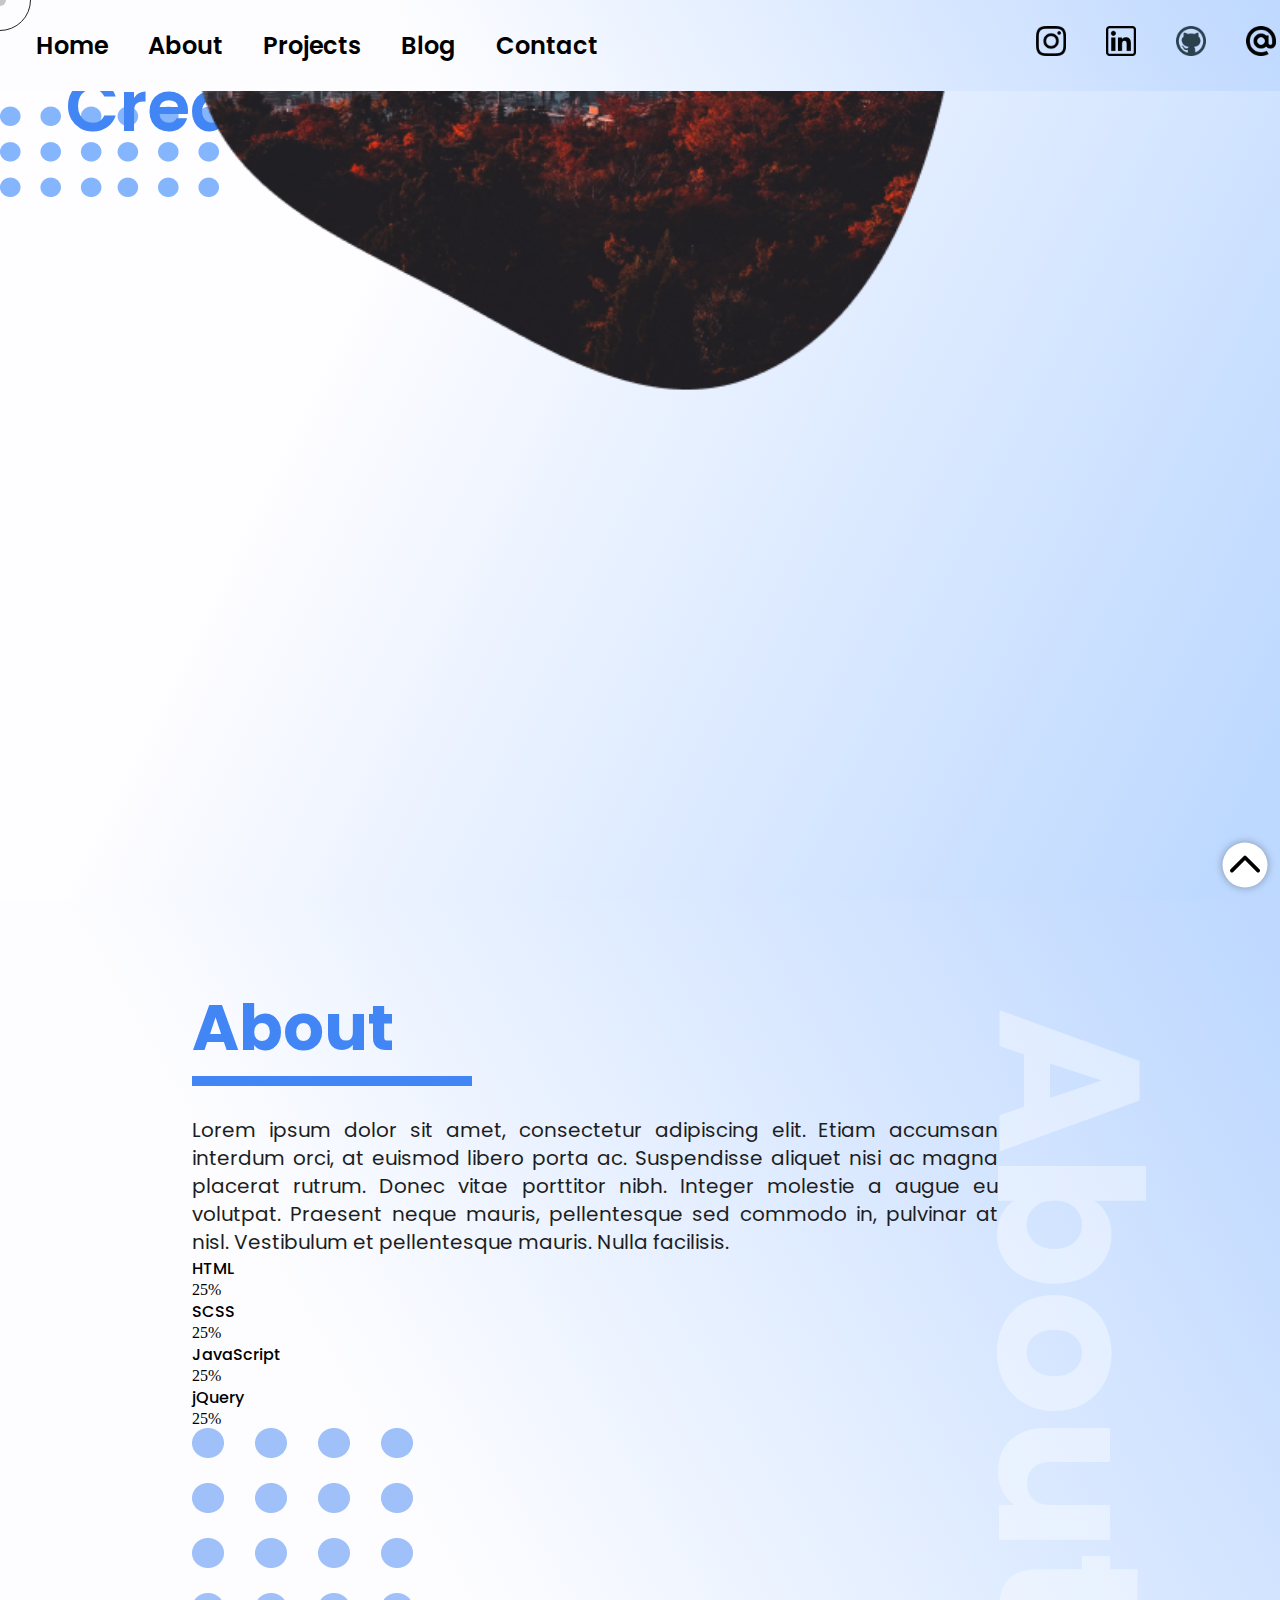
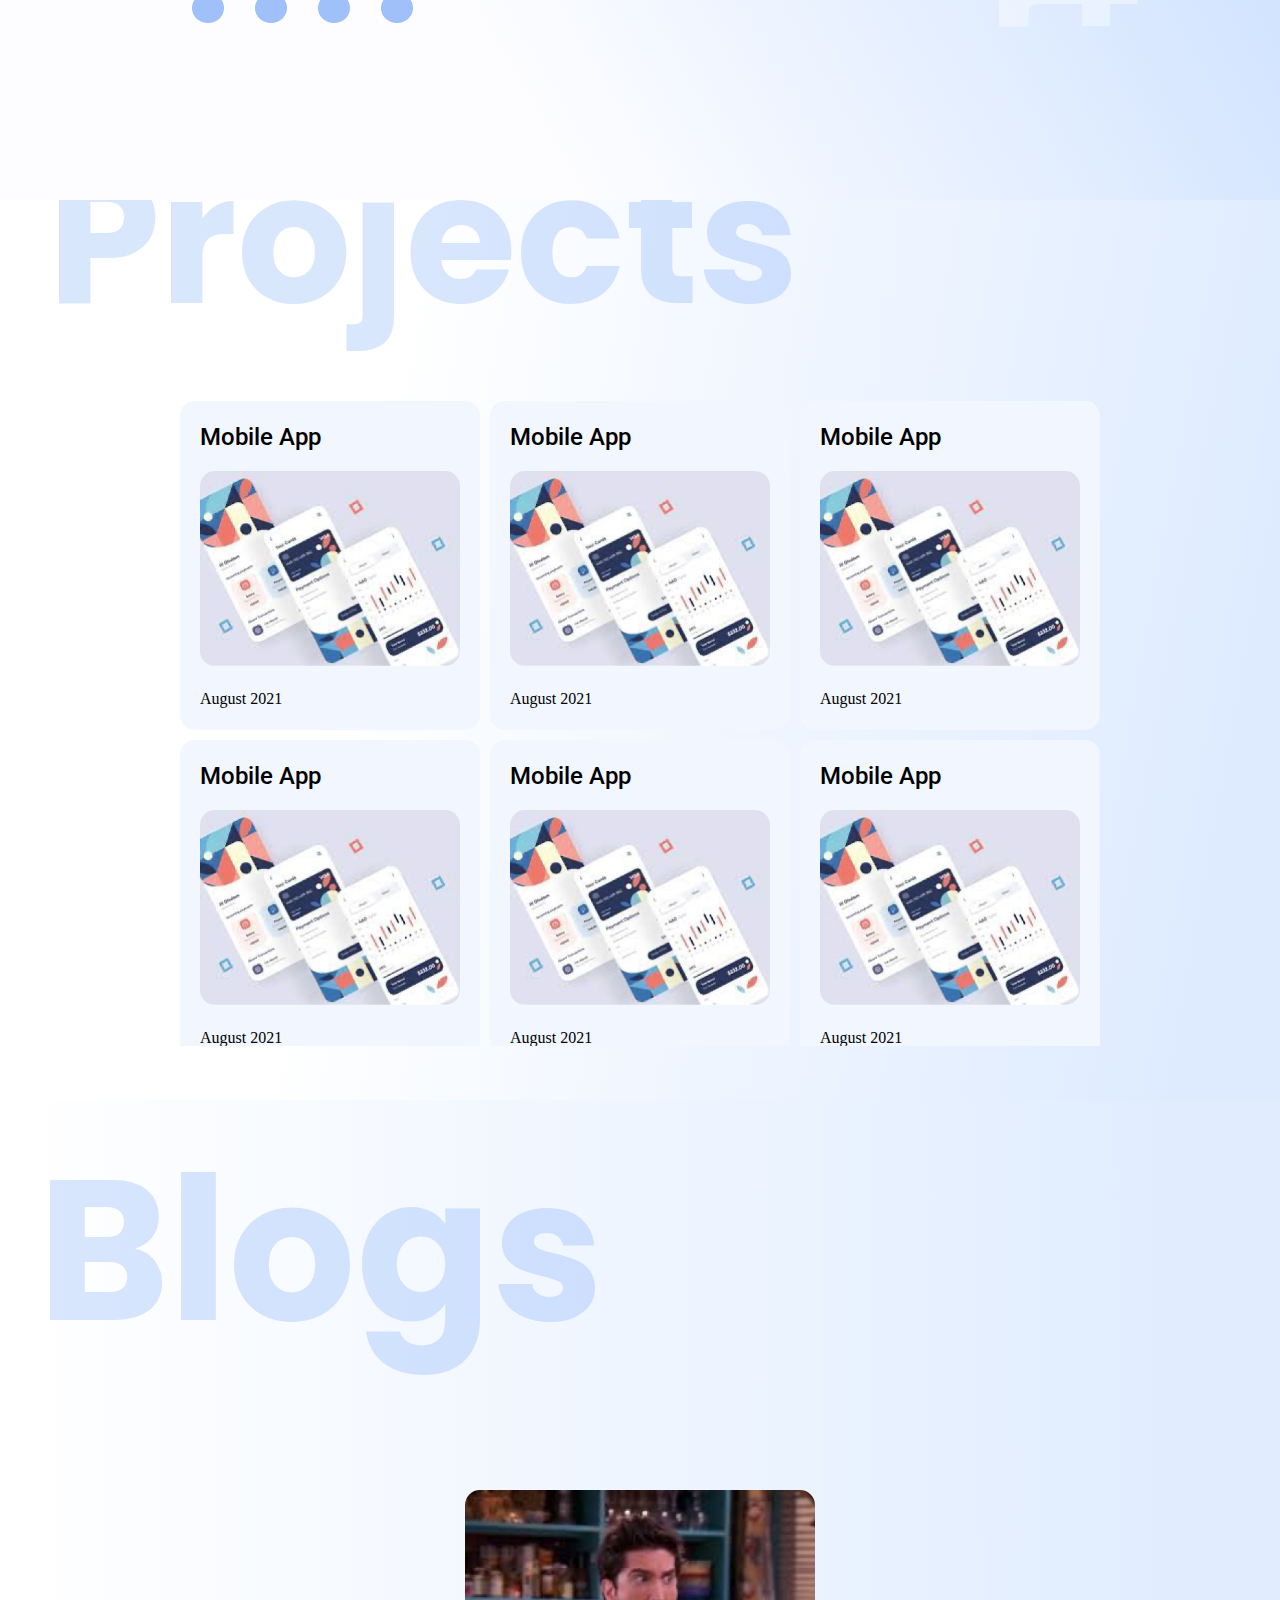
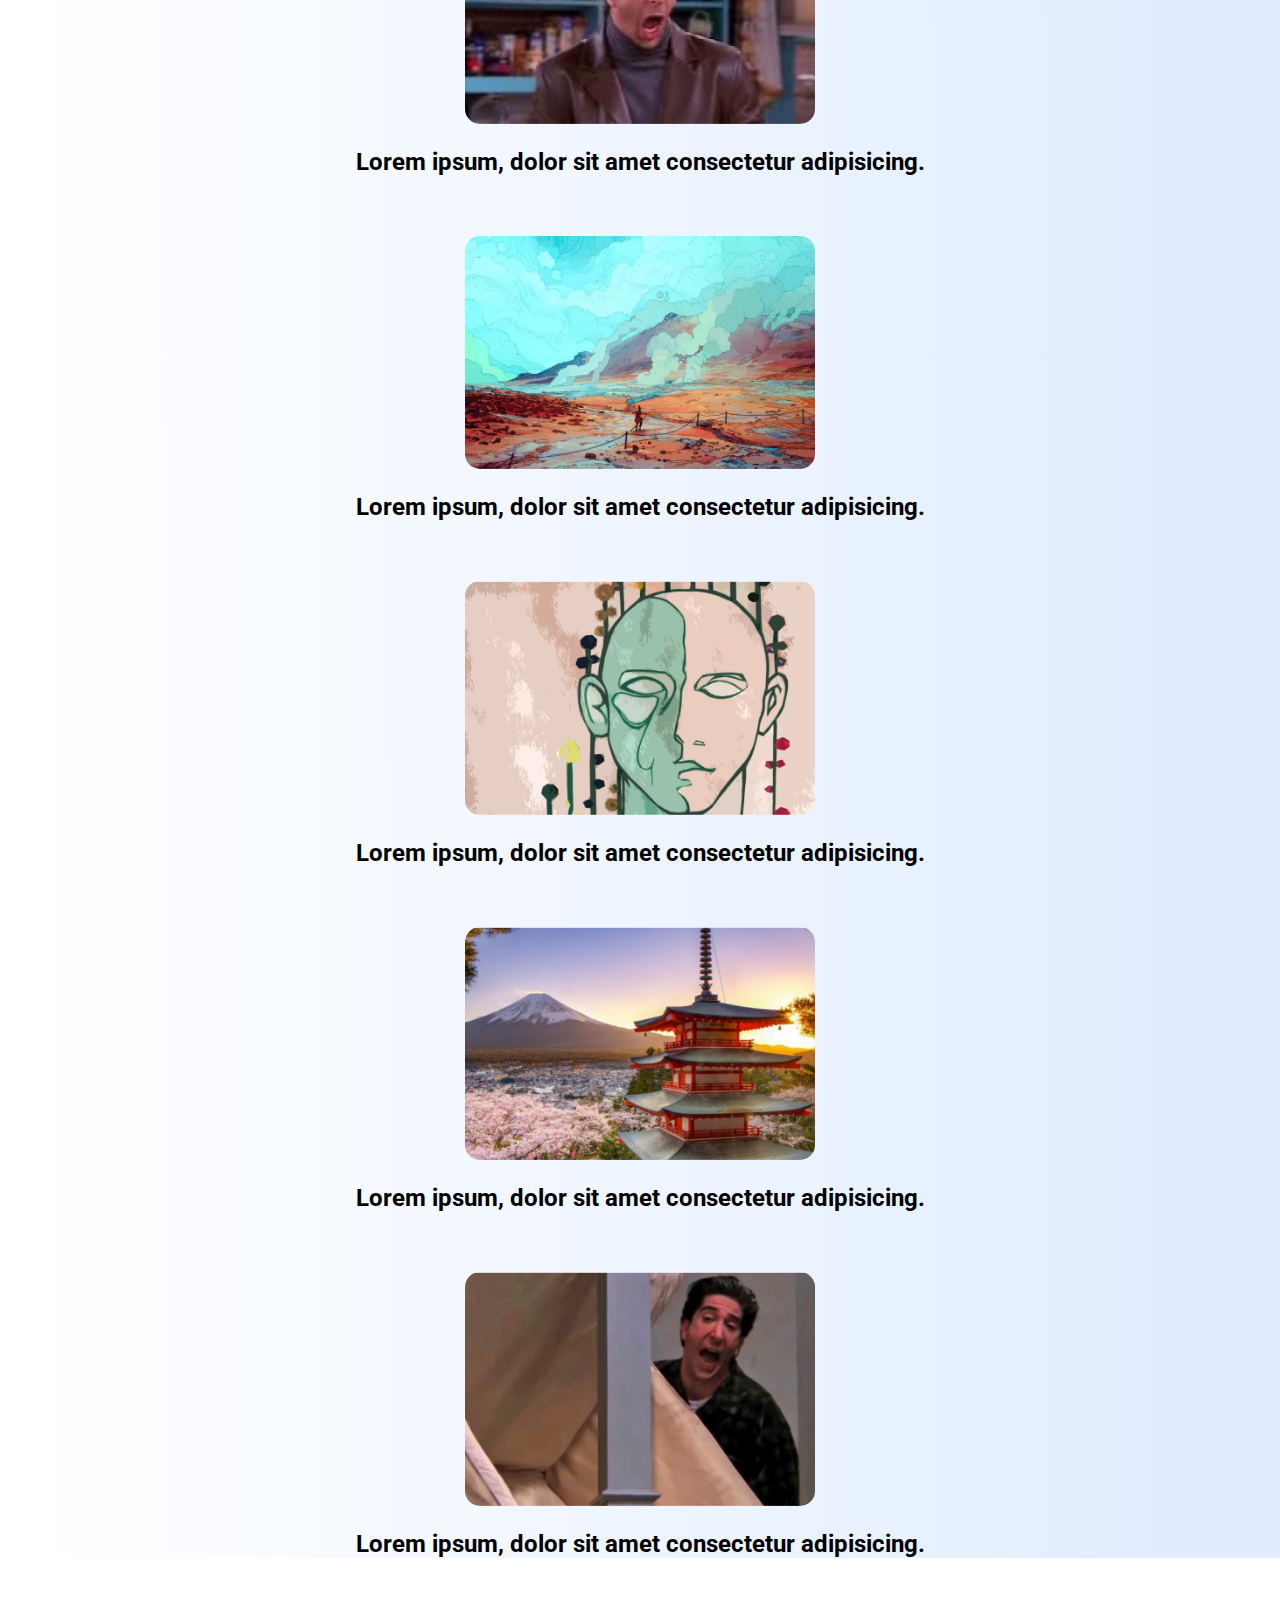
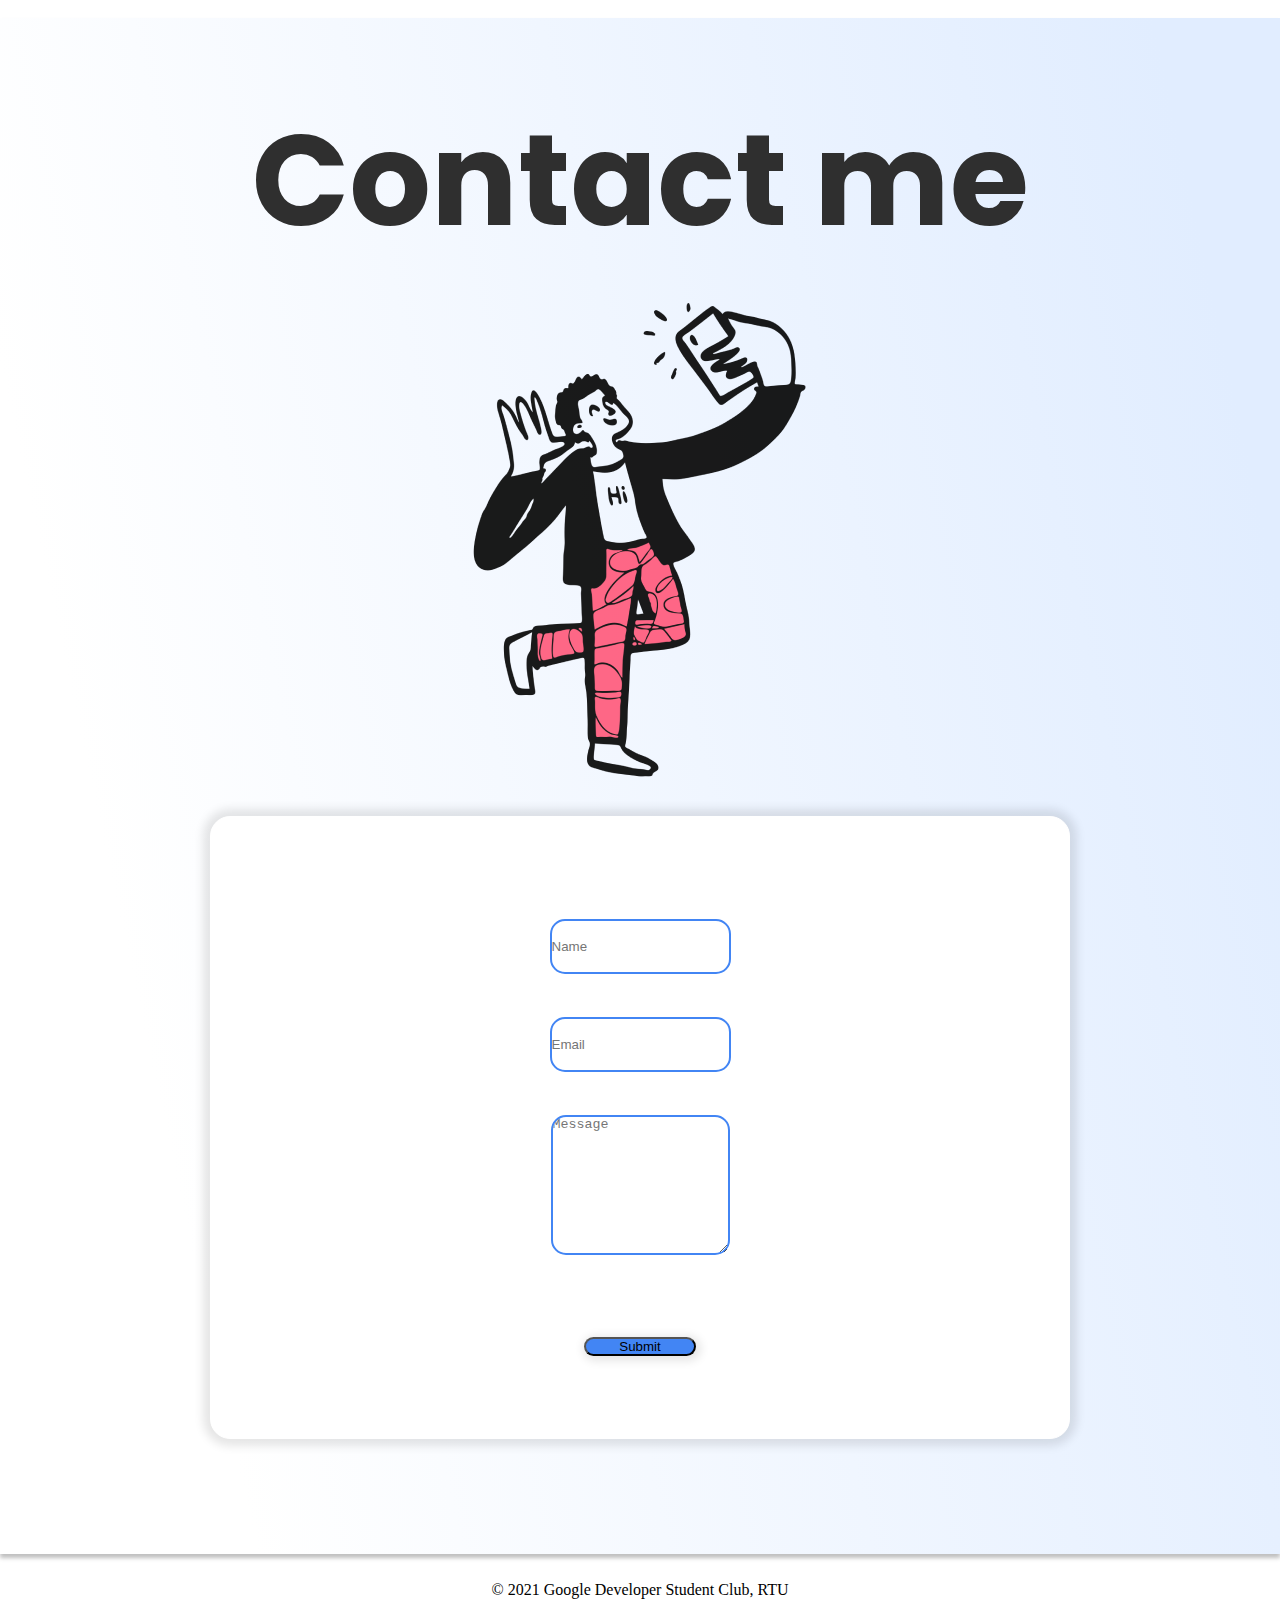
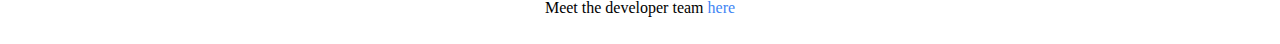
<file: index.html>
<!DOCTYPE html>
<html lang="en">

<head>
  
  <link rel="apple-touch-icon" sizes="57x57" href="images/Favicon/apple-icon-57x57.png">
  <link rel="apple-touch-icon" sizes="60x60" href="images/Favicon/apple-icon-60x60.png">
  <link rel="apple-touch-icon" sizes="72x72" href="images/Favicon/apple-icon-72x72.png">
  <link rel="apple-touch-icon" sizes="76x76" href="images/Favicon/apple-icon-76x76.png">
  <link rel="apple-touch-icon" sizes="114x114" href="images/Favicon/apple-icon-114x114.png">
  <link rel="apple-touch-icon" sizes="120x120" href="images/Favicon/apple-icon-120x120.png">
  <link rel="apple-touch-icon" sizes="144x144" href="images/Favicon/apple-icon-144x144.png">
  <link rel="apple-touch-icon" sizes="152x152" href="images/Favicon/apple-icon-152x152.png">
  <link rel="apple-touch-icon" sizes="180x180" href="images/Favicon/apple-icon-180x180.png">
  <link rel="icon" type="image/png" sizes="192x192" href="images/Favicon/android-icon-192x192.png">
  <link rel="icon" type="image/png" sizes="32x32" href="images/Favicon/favicon-32x32.png">
  <link rel="icon" type="image/png" sizes="96x96" href="images/Favicon/favicon-96x96.png">
  <link rel="icon" type="image/png" sizes="16x16" href="images/Favicon/favicon-16x16.png">
  <link rel="manifest" href="./manifest.json">
  
  <!-- Required meta tags -->
  <meta charset="UTF-8" />
  <meta http-equiv="X-UA-Compatible" content="IE=edge" />
  <meta name="viewport" content="width=device-width, initial-scale=1.0" />
  <meta name="title" content="GDSC-RTU: Portfolio">
  <meta name="description" content="This is a portfolio website developed by the core team of GDSC RTU.">
  <meta name="keywords"
        content="Portfolio, template, Google Developer Student Club, RTU, Kota, Rajsthan Technical University, Github, Gmail, Facebook, Instagram, Gautam, Web, Developer, Designer, engineering, student, writer, LinkedIn">
  <meta name="robots" content="index, follow">
  <meta http-equiv="Content-Type" content="text/html; charset=utf-8">
  <meta name="language" content="English">
  <meta name="revisit-after" content="1 days">
  <meta name="author" content="Shubham Gautam">
  <meta property="og:image" content="images/Favicon/favicon.png" />
  <meta name="color-scheme" content="dark light">
  <meta name="msapplication-TileColor" content="#ffffff">
  <meta name="msapplication-TileImage" content="images/Favicon/ms-icon-144x144.png">
  <meta name="theme-color" content="#ffffff">
  
  <title>Portfolio</title>
  
   <!--Stylesheets-->
  <link rel="preconnect" href="https://fonts.googleapis.com" />
  <link rel="preconnect" href="https://fonts.gstatic.com" crossorigin />
  <link href="https://fonts.googleapis.com/css2?family=Poppins:wght@100;200;300;400;500;600;700;800;900&display=swap"
    rel="stylesheet" />
  <link href="https://cdn.jsdelivr.net/npm/bootstrap@5.0.2/dist/css/bootstrap.min.css" rel="stylesheet"
    integrity="sha384-EVSTQN3/azprG1Anm3QDgpJLIm9Nao0Yz1ztcQTwFspd3yD65VohhpuuCOmLASjC" crossorigin="anonymous" />
  <link rel="preconnect" href="https://fonts.googleapis.com" />
  <link rel="preconnect" href="https://fonts.gstatic.com" crossorigin />
  <link href="https://fonts.googleapis.com/css2?family=Roboto&display=swap" rel="stylesheet" />
  
  <link rel="stylesheet" href="css/style.css" />
</head>

<body>
  <a href="" class="scrollTop"><svg xmlns="http://www.w3.org/2000/svg" class="h-6 w-6" fill="none" viewBox="0 0 24 24"
      stroke="currentColor">
      <path stroke-linecap="round" stroke-linejoin="round" stroke-width="2" d="M5 15l7-7 7 7" />
    </svg></a>

  <!-------------------------Navbar-------------------------------------->
  <header class="header">
    <nav class="navbar">
        <ul class="navbar-menu">
          <li class="navbar-item">
            <a href="#home" class="navbar-link">Home</a>
          </li>
          <li class="navbar-item">
            <a href="#about" class="navbar-link">About</a>
          </li>
          <li class="navbar-item">
            <a href="#projects" class="navbar-link">Projects</a>
          </li>
          <li class="navbar-item">
            <a href="#blog" class="navbar-link">Blog</a>
          </li>
          <li class="navbar-item">
            <a href="#contact-me" class="navbar-link">Contact</a>
          </li>
        </ul>
        <ul class="navbar-icons">
          <li class="navbar-item">
            <a class="navbar-link" href="https://www.instagram.com/gdsc_rtu/"> <img src="images/insta.png" alt="" class="social-icon"></a>
          </li>
          <li class="navbar-item">
            <a class="navbar-link" href="https://www.linkedin.com/company/gdsc-rtu/"><img src="images/linkedin.png" alt="" class="social-icon"></a>
          </li>
          <li class="navbar-item">
            <a class="navbar-link" href="https://github.com/GDSC-RTU"><img src="images/github.png" alt="" class="social-icon"></a>
          </li>
          <li class="navbar-item">
            <a class="navbar-link" href="mailto: dsc.rtukota@gmail.com"><img src="images/gmail.png" alt="" class="social-icon"></a>
          </li>
        </ul>
    </nav>
    <div class="hamburger">
      <span class="bar"></span>
      <span class="bar"></span>
      <span class="bar"></span>
    </div>
  </header>

  <!------------------------Home page ----------------------------------->
  <section class="home page">
    <div class="row m-auto home-row">
      <div class="col-12 col-lg-6">
        <img src="images/self.png" alt="self_pic" class="img-fluid d-block self" />
        <img src="images/smallDots.png" alt="decoration" class="img-fluid d-block dots d-none d-lg-block" />
      </div>

      <!--Introduction-->
      <div class="col-12 col-lg-6">
        <div class="title">
          <p class="name">Hello,</p>
          <p class="name">I'm GDSC RTU</p>
          <p class="tagline">Creative Designer</p>
        </div>

        <img src="images/homepagePic.png" alt="decoration" class="img-fluid d-none d-lg-block illus-1" id="userImg" />
      </div>
    </div>
  </section>

  <!--------- About Section ---------------->
  <section class="about-page" id="about">
    <div class="abt-container">
      <div class="head">
        <h1 class="abt">About</h1>
        <span class="line"></span>
      </div>
      
      <!--Description-->
      <div class="row align-items-center justify-content-around">
        <div class="col-12 col-lg-6">
          <div class="para">
            <p>
              Lorem ipsum dolor sit amet, consectetur adipiscing elit. Etiam
              accumsan interdum orci, at euismod libero porta ac. Suspendisse
              aliquet nisi ac magna placerat rutrum. Donec vitae porttitor
              nibh. Integer molestie a augue eu volutpat. Praesent neque
              mauris, pellentesque sed commodo in, pulvinar at nisl.
              Vestibulum et pellentesque mauris. Nulla facilisis.
            </p>
          </div>
        </div>

        <!--Skills-->
        <div class="col-12 col-lg-6">
          <p class="skill">HTML</p>
          <div class="progress mb-3">
            <div class="progress-bar" role="progressbar" style="width: 25%" aria-valuenow="25" aria-valuemin="0"
              aria-valuemax="100">
              25%
            </div>
          </div>

          <p class="skill">SCSS</p>
          <div class="progress mb-3">
            <div class="progress-bar" role="progressbar" style="width: 25%" aria-valuenow="25" aria-valuemin="0"
              aria-valuemax="100">
              25%
            </div>
          </div>

          <p class="skill">JavaScript</p>
          <div class="progress mb-3">
            <div class="progress-bar" role="progressbar" style="width: 25%" aria-valuenow="25" aria-valuemin="0"
              aria-valuemax="100">
              25%
            </div>
          </div>

          <p class="skill">jQuery</p>
          <div class="progress mb-3">
            <div class="progress-bar" role="progressbar" style="width: 25%" aria-valuenow="25" aria-valuemin="0"
              aria-valuemax="100">
              25%
            </div>
          </div>
        </div>
      </div>

      <img src="./images/bigDots.png" alt="" class="bigdot d-none d-lg-block" />
    </div>

    <!--Titled title-->
    <div class="rotate-abt d-none d-lg-block">
      <p>About</p>
    </div>
  </section>

  <!-- -------------Project page ----------------------- -->
  <section class="project_page" id="projects">
    <h1 class="heading">Projects</h1>
    <div class="project_container">
      <div class="projects">

        <!--Projects-->
        <div class="project">
          <a href="https://github.com">
            <div class="project_title">
              <span>Mobile App</span>
            </div>
            <img class="project_image" src="./images/project3.png" alt="" />
            <div class="project_date">August 2021</div>
          </a>
        </div>

        <div class="project">
          <a href="https://github.com">
            <div class="project_title">
              <span>Mobile App</span>
            </div>
            <img class="project_image" src="./images/project3.png" alt="" />
            <div class="project_date">August 2021</div>
          </a>
        </div>

        <div class="project">
          <a href="https://github.com">
            <div class="project_title">
              <span>Mobile App</span>
            </div>
            <img class="project_image" src="./images/project3.png" alt="" />
            <div class="project_date">August 2021</div>
          </a>
        </div>

        <div class="project">
          <a href="https://github.com">
            <div class="project_title">
              <span>Mobile App</span>
            </div>
            <img class="project_image" src="./images/project3.png" alt="" />
            <div class="project_date">August 2021</div>
          </a>
        </div>

        <div class="project">
          <a href="https://github.com">
            <div class="project_title">
              <span>Mobile App</span>
            </div>
            <img class="project_image" src="./images/project3.png" alt="" />
            <div class="project_date">August 2021</div>
          </a>
        </div>

        <div class="project">
          <a href="https://github.com">
            <div class="project_title">
              <span>Mobile App</span>
            </div>
            <img class="project_image" src="./images/project3.png" alt="" />
            <div class="project_date">August 2021</div>
          </a>
        </div>

        <div class="project">
          <a href="https://github.com">
            <div class="project_title">
              <span>Mobile App</span>
            </div>
            <img class="project_image" src="./images/project3.png" alt="" />
            <div class="project_date">August 2021</div>
          </a>
        </div>

        <div class="project">
          <a href="https://github.com">
            <div class="project_title">
              <span>Mobile App</span>
            </div>
            <img class="project_image" src="./images/project3.png" alt="" />
            <div class="project_date">August 2021</div>
          </a>
        </div>

      </div>
    </div>
  </section>

  <!-- -------------blog page ----------------------- -->

  <section id="blog">
    <div class="blog-div">
      <h1 class="blog-heading">Blogs</h1>
    </div>
    <div class="row">
      <div class="col-lg-4 image-container">
        <a href="./blog1.html">
          <img class="blog-image" src="images/blog1.png" alt="" />
          <p class="blog-para">
            Lorem ipsum, dolor sit amet consectetur adipisicing.
          </p>
        </a>
      </div>

      <div class="col-lg-4 image-container">
        <img class="blog-image" src="images/blog2.png" alt="" />
        <p class="blog-para">
          Lorem ipsum, dolor sit amet consectetur adipisicing.
        </p>
      </div>

      <div class="col-lg-4 image-container">
        <img class="blog-image" src="images/blog3.png" alt="" />
        <p class="blog-para">
          Lorem ipsum, dolor sit amet consectetur adipisicing.
        </p>
      </div>

      <div class="col-lg-4 image-container">
        <img class="blog-image" src="images/blog4.png" alt="" />
        <p class="blog-para">
          Lorem ipsum, dolor sit amet consectetur adipisicing.
        </p>
      </div>

      <div class="col-lg-4 image-container">
        <img class="blog-image" src="images/blog5.png" alt="" />
        <p class="blog-para">
          Lorem ipsum, dolor sit amet consectetur adipisicing.
        </p>
      </div>
    </div>
  </section>

  <!---------------Contact-Me Page------------------->
  <section id="contact-me">
    <div class="row">
      <div class="col-lg-6 col-md-6">
        <h1>Contact me</h1>
        <img class="illus-hi d-none d-lg-block" src="images/hi.png" alt="decoration" />
      </div>

      <div class="col-lg-6 col-md-6">
        <form>
          <div class="form-group">
            <input type="text" class="form-control contact-info" placeholder="Name" />
          </div>
          <div class="form-group">
            <input type="email" class="form-control contact-info" placeholder="Email" />
          </div>
          <div class="form-group">
            <textarea class="form-control contact-info" placeholder="Message" style="height: 140px"></textarea>
          </div>

          <button class="btn btn-primary submit-button" type="submit">
            Submit
          </button>
        </form>
      </div>
    </div>
  </section>

  <!--Removing this section falls under copyright infringement-->
  <section class="footer">
    <p>
      © 2021
      Google Developer Student Club, RTU
    </p>
    <p>
      Meet the developer team <a href="https://gdsc.community.dev/rajasthan-technical-university-kota/" target="blank" rel="noreferrer">here</a>
    </p>
  </section>

  <div class="cursor"></div>
  <div class="cursor2"></div>

  <!--Scripts-->

  <script src="https://cdn.jsdelivr.net/npm/bootstrap@5.0.2/dist/js/bootstrap.bundle.min.js"
    integrity="sha384-MrcW6ZMFYlzcLA8Nl+NtUVF0sA7MsXsP1UyJoMp4YLEuNSfAP+JcXn/tWtIaxVXM"
    crossorigin="anonymous"></script>
  <script src="js/index.js" charset="utf-8"></script>
</body>

</html>
</file>
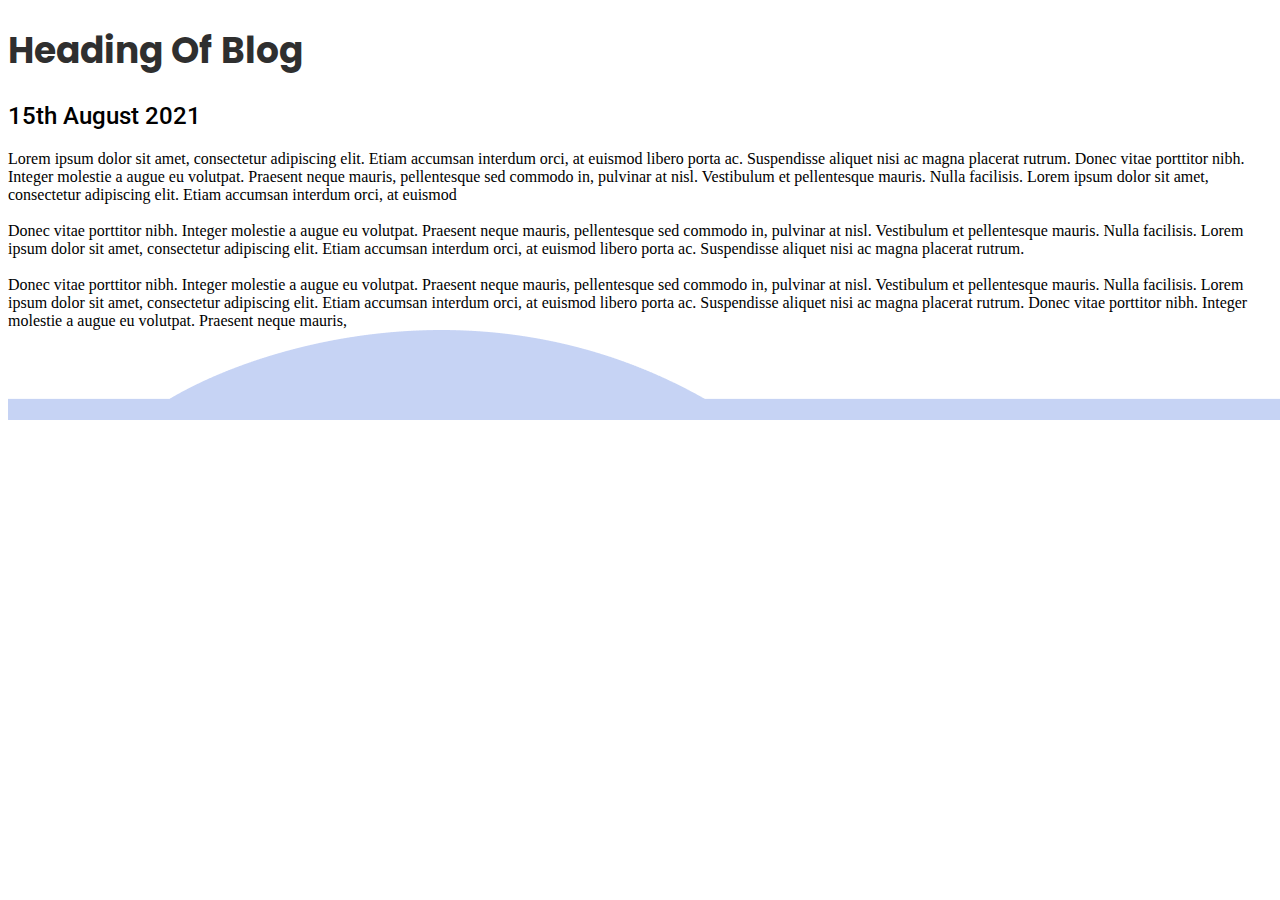
<file: blog1.html>
<!DOCTYPE html>
<html lang="en">
<head>
    <meta charset="UTF-8">
    <meta http-equiv="X-UA-Compatible" content="IE=edge">
    <meta name="viewport" content="width=device-width, initial-scale=1.0">
    <title>Blog Page </title>
    <link rel="stylesheet" href="css/blogDesign.css">

    <link rel="preconnect" href="https://fonts.googleapis.com">
    <link rel="preconnect" href="https://fonts.gstatic.com" crossorigin>
    <link href="https://fonts.googleapis.com/css2?family=Poppins&display=swap" rel="stylesheet">

    <link rel="preconnect" href="https://fonts.googleapis.com">
    <link rel="preconnect" href="https://fonts.gstatic.com" crossorigin>
    <link href="https://fonts.googleapis.com/css2?family=Roboto&display=swap" rel="stylesheet">
</head>
<body>
    <section id="maindesign">
        <div class="hd"> 
            <h1 class="blghd">Heading Of Blog </h1> 
            <h2 class="blghd2">15th August 2021 </h2>
        </div>

        <div class="txt">
            Lorem ipsum dolor sit amet, consectetur adipiscing elit. Etiam accumsan interdum orci,
            at euismod libero porta ac. Suspendisse aliquet nisi ac magna placerat rutrum. 
            Donec vitae porttitor nibh. Integer molestie a augue eu volutpat. Praesent neque mauris, 
            pellentesque sed commodo in, pulvinar at nisl. Vestibulum et pellentesque mauris. Nulla facilisis. 
            Lorem ipsum dolor sit amet, consectetur adipiscing elit. 
            Etiam accumsan interdum orci, at euismod  <br><br>
            Donec vitae porttitor nibh. Integer molestie a augue eu volutpat. Praesent neque mauris, 
            pellentesque sed commodo in, pulvinar at nisl. Vestibulum et pellentesque mauris. Nulla facilisis.
            Lorem ipsum dolor sit amet, consectetur adipiscing elit. 
            Etiam accumsan interdum orci, at euismod libero porta ac. 
            Suspendisse aliquet nisi ac magna placerat rutrum. <br><br>
            Donec vitae porttitor nibh. Integer molestie a augue eu volutpat.
            Praesent neque mauris, pellentesque sed commodo in, pulvinar at nisl. 
            Vestibulum et pellentesque mauris. Nulla facilisis. Lorem ipsum dolor sit amet, consectetur adipiscing elit. 
            Etiam accumsan interdum orci, at euismod libero porta ac. Suspendisse aliquet nisi ac magna placerat rutrum.
            Donec vitae porttitor nibh. Integer molestie a augue eu volutpat. Praesent neque mauris,
        </div>

        <div class="design">
            <img src="images/design.png" alt="">
        </div>
        
    </section>
</body>
</html>
</file>
<file: css/style.css>
* {
  /*for setting margin and padding to zero*/
  margin: 0%;
  padding: 0%;
}

body {
  overflow-x: hidden;
  cursor: none;
}

html {
  scroll-behavior: smooth;
}
::-webkit-scrollbar {
  width: 15px;
}

::-webkit-scrollbar-track {
  border-radius: 10px;
}
::-webkit-scrollbar-thumb {
  background: #94bcff;
  border-radius: 15px;
}

a{
  color: #000000;
  text-decoration: none;
}
.home-row {
  width: 100%;
  height: 100%;
}

.page {
  width: 100%;
  height: 100vh;
}

.home {
  background: linear-gradient(116.09deg, #fefdff 28.83%, #bed9ff 95.11%);
}

.cursor {
  position: fixed;
  width: 60px;
  height: 60px;
  border: 1px solid #232323;
  border-radius: 50%;
  left: 0;
  top: 0;
  pointer-events: none;
  transform: translate(-50%, -50%);
  transition: all 0.3s;
  z-index: 999;
}

.cursor2 {
  position: fixed;
  width: 12px;
  height: 12px;
  background-color: #c6c6c6;
  border-radius: 50%;
  left: 0;
  top: 0;
  pointer-events: none;
  transform: translate(-50%, -50%);
  transition: 0.1s;
  z-index: 999;
}

.taglineHover {
  transform: translate(-50%, -50%) scale(1.5);
  background-color: #c6c6c6;
  opacity: 0.5;
}

.col-lg-6 {
  position: relative;
}

.self,
.dots {
  position: absolute;
}

.self {
  width: 60%;
  top: 50%;
  left: 45%;
  transform: translate(-50%, -50%);
  z-index: 100;
}

.dots {
  z-index: 0;
  top: 60%;
}

.illus-1 {
  position: absolute;
  bottom: 0;
  right: 5%;
  width: 70%;
}

.title {
  position: absolute;
  top: 30%;
  left: 25%;
  transform: translate(-40%, -40%);
  font-family: "Poppins";
  font-size: 70px;
  font-weight: 600;
}

.name {
  line-height: 80px;
}

.tagline {
  color: #4285f4;
}

.about-page {
  position: relative;
  width: 100%;
  min-height: 100vh;
  background: linear-gradient(59.95deg, #fdfdff 32.24%, #bed8ff 97.88%);
}

.abt-container {
  width: 70%;
  height: 100%;
  margin: auto;
  position: relative;
}

.abt {
  padding-top: 80px;
  font-family: Poppins;
  font-style: normal;
  font-weight: bold;
  font-size: 64px;
  line-height: 96px;
  display: flex;
  align-items: center;
  text-align: center;
  color: #4285f4;
}

.line {
  display: block;
  width: 270px;
  margin-bottom: 30px;
  border: 5px solid #4285f4;
}

.para {
  text-align: justify;
  font-family: "Poppins";
  font-style: normal;
  font-weight: normal;
  font-size: 20px;
  line-height: 28px;
  color: #1e1e1e;
  width: 90%;
}

.skill {
  font-family: "Poppins";
  font-style: normal;
  font-weight: 500;
  color: #000000;
}

.rotate-abt {
  position: absolute;
  top: 30%;
  right: -8%;
  font-family: Poppins;
  font-style: normal;
  font-weight: bold;
  font-size: 200px;
  text-align: center;
  color: rgba(255, 255, 255, 0.4);
  transform: rotate(90deg);
  z-index: 99;
}

/* blog page */
#blog {
  background: linear-gradient(89.86deg, #ffffff 1.64%, #e1edff 90.48%),
    linear-gradient(84.95deg, #ffffff 23.66%, #e1edff 87.67%);
  padding: 0 3%;
}

.blog-image {
  width: 350px;
  height: 233.56px;
  border-radius: 15px;
  margin-bottom: 20px;
}

.image-container{
  text-align: center;
}

.blog-heading {
  font-family: Poppins;
  font-style: normal;
  font-weight: bold;
  font-size: 200px;
  /* line-height: 300px; */
  display: flex;
  align-items: center;
  text-align: center;
  color: rgba(66, 133, 244, 0.2);
  margin-bottom: 90px;
}

.blog-para {
  font-family: Roboto;
  font-style: normal;
  font-weight: bold;
  font-size: 24px;
  line-height: 28px;
  margin-bottom: 60px;
}

@media (max-width: 992px) {
  .blog-image {
    width: 300px;
    height: 200px;
  }

  .blog-heading {
    font-size: 110px;
    margin-bottom: 60px;
  }

  #blog {
    padding: 0 2% 1%;
    text-align: center;
  }

  .blog-para {
    margin-bottom: 40px;
    font-size: 22px;
  }
}

/* Contact Page */
.contact-info {
  margin: 0px;
  margin-top: 40px;
  height: 55px;
  border: 2px solid #4285f4 !important;
  box-sizing: border-box;
  border-radius: 15px !important;
}

#contact-me {
  background: linear-gradient(77.79deg, #ffffff 15.95%, #e1edff 92.17%);
  box-shadow: 0px 4px 4px rgba(0, 0, 0, 0.25);
  padding: 9% 2%;
  text-align: center;
  font-family: "Poppins", sans-serif;
  font-weight: 900;
  font-size: 64px;
  line-height: 96px;
  color: #2f2f2f;
}

form {
  padding: 5%;
  width: 70%;
  height: 100%;
  background: #ffffff;
  border: 1px solid #ffffff;
  box-sizing: border-box;
  box-shadow: 0px 0px 10px 7px rgba(0, 0, 0, 0.1);
  border-radius: 20px;
  margin: auto;
}

.illus-hi {
  width: 631.44px;
  height: 500px;
  padding-top: 5%;
}

.submit-button {
  background: #4285f4 !important;
  box-shadow: 2px 2px 10px 3px rgba(0, 0, 0, 0.1) !important;
  border-radius: 14px !important;
  width: 7rem;
  margin-top: 20px;
}

@media (max-width: 992px) {
  .title {
    width: 100%;
    position: absolute;
    top: -20%;
    left: 0%;
    transform: translate(0%, 0%);
    font-size: 35px;
    font-weight: 600;
    display: flex;
    flex-direction: column;
    align-items: center;
    text-align: left;
  }

  .name {
    line-height: 30px;
  }

  .home-row .col-12 {
    display: flex;
    align-items: center;
    justify-content: center;
    text-align: left;
  }

  .self {
    position: relative;
    width: 80%;
    top: 0;
    left: 0;
    transform: translate(0, 0);
  }

  .abt-container {
    width: 90%;
  }

  .abt {
    padding-top: 15px;
    font-size: 40px;
    line-height: 50px;
  }

  .line {
    width: 180px;
    border: 2px solid #4285f4;
  }

  .para {
    font-size: 16px;
    width: 100%;
  }

  .submit-button {
    margin-top: 0;
  }

  form {
    margin-top: 7%;
    height: 90%;
    width: 90%;
  }

  #contact-me {
    padding-top: 10%;
  }
}

.scrollTop {
  position: fixed;
  right: 10px;
  bottom: 10px;
  width: 50px;
  height: 50px;
  border-radius: 50%;
  background-color: rgb(255, 255, 255);
  box-shadow: 0 0 10px rgba(0, 0, 0, 0.336);
  outline: none;
  border: none;
  transform: scale(0.9);
  transition: 0.3s ease-in-out transform;
  z-index: 100;
}
.scrollTop:hover {
  transform: scale(1);
}

/* --------------------------Project Page------------ */
::-webkit-scrollbar-track {
  box-shadow: inset 0 0 5px grey;
  border-radius: 10px;
}
::-webkit-scrollbar-thumb {
  background: #94bcff;
  border-radius: 15px;
}

.project_page {
  min-height: 100vh;
  min-width: 100vw;
  background: linear-gradient(100.27deg, #ffffff 28.85%, #deebff 92.84%);
  mix-blend-mode: normal;
  box-shadow: 0px 4px 4px rgba(0, 0, 0, 0.25);
}
.project_page .heading {
  all: unset;
  margin-left: 3rem;
  font-family: Poppins;
  font-style: normal;
  font-weight: bold;
  font-size: 180px;
  line-height: 80px;
  color: rgba(66, 133, 244, 0.2);
}
.project_page .project_container {
  max-height: 75vh;
  min-width: 100vw;
  margin-top: 4rem;
  display: flex;
  justify-content: center;
}
.project_page .projects {
  max-width: 80%;
  display: grid;
  grid-template-columns: repeat(auto-fit, 300px);
  justify-content: center;
  max-height: 100%;
  padding: 30px;
  gap: 10px;
  overflow-x: hidden;
}
.project_page .project {
  padding: 0 20px;
  width: 300px;
  background: #f1f6ff;
  box-sizing: border-box;
  border-radius: 15px;
  border: 2px solid #4286f400;

  display: flex;
  flex-direction: column;
  align-items: center;
  justify-content: space-around;
}
.project_page .project * {
  margin: 10px 0;
}
.project_page .project:hover {
  border: 2px solid #4285f4;
}
.project_page .project .project_image {
  max-width: 260px;
  border-radius: 15px;
}
.project_page .project .project_title {
  font-family: Roboto;
  font-style: normal;
  font-weight: 500;
  font-size: 24px;
  line-height: 28px;
  color: #000000;
  align-self: flex-start;
}
.project_page .project .project_date {
  align-self: flex-start;
}
.project_page .project_container .project_description {
  padding: 0 80px;
  display: flex;
  flex-direction: column;
  align-items: center;
  justify-content: space-between;
}
.project_page .project_container .project_description .project_title {
  width: 424px;
  text-align: center;

  font-family: Poppins;
  font-style: normal;
  font-weight: 600;
  font-size: 36px;
  line-height: 64px;

  color: #2f2f2f;
  border-bottom: 4px solid #4c4359;
}
.project_page .project_container .project_description .project_date {
  font-family: Poppins;
  font-style: normal;
  font-weight: normal;
  font-size: 24px;
  line-height: 36px;
}
.project_page .project_container .project_description .project_image {
  width: 424px;
  height: 213px;
  border-radius: 10px;
  object-position: center;
  object-fit: cover;
}
.project_page
  .project_container
  .project_description
  .project_description_large {
  font-family: Roboto;
  font-style: normal;
  font-weight: normal;
  font-size: 22px;
  line-height: 28px;
  align-self: flex-start;
  width: 500px;
}
.project_page .project_container .project_description .project_tech_used {
  font-family: Roboto;
  font-style: normal;
  font-weight: normal;
  font-size: 22px;
  line-height: 28px;
  align-self: flex-start;
}
.project_page .project_container .project_description .project_link {
  align-self: flex-start;
}

@media (max-width: 996px) {
  .cursor, .cursor2{
    display: none;
  }
  .project_page .project_container {
    flex-direction: column-reverse;
  }
  .project_page .project_container {
    max-height: initial;
  }
  .project_page .projects {
    max-width: 100%;
  }
  .project_page .heading {
    font-size: 110px;
    line-height: 50px;
    margin-left: 10px;
  }
  .project_page
    .project_container
    .project_description
    .project_description_large {
    margin-top: 20px;
    font-family: Roboto;
    font-style: normal;
    font-weight: normal;
    font-size: 18px;
    line-height: 24px;
    align-self: flex-start;
    width: 100%;
  }
}
@media (max-width: 464px) {
  .project_page .heading {
    font-size: 90px;
    line-height: 40px;
  }
  .project_page .project_container .project_description {
    padding: 0 20px;
  }
}

.footer{
  text-align: center;
  font-size: 16px;
  min-height: 10vh;
  display: flex;
  align-items: center;
  justify-content: center;
  flex-direction: column;
}

.footer p{
  margin: 0;
  padding: 0%;
}

.footer a{
  color: #4285f4;
}

/* Navbar */

.header{
  font-family: Poppins;
  font-style: normal;
  font-weight: 600;
  font-size: 24px;
  background: linear-gradient(59.95deg, #FDFDFF 32.24%, #BED8FF 97.88%);
  position: fixed;
  width: 100%;
  z-index: 999;
}

.navbar-item{
  list-style: none;
  padding: 10px 20px;
}

.navbar-link{
  text-decoration: none;
  color: black;
}

.navbar-link:hover{
  text-decoration: underline;
  color: black;
}

.navbar{
  display: flex;
  justify-content: space-between;
  align-items: center;
  padding: 1rem 1rem;
  background: linear-gradient(59.95deg, #FDFDFF 32.24%, #BED8FF 97.88%);
  width: 100%;
}

.navbar-menu, .navbar-icons {
  display: flex;
  align-items: center;
}

.social-icon {
  height: 30px;
  width: 30px;
}

.hamburger {
  display: none;
  position: absolute;
  left: 10px;
  top: 5px;
}

.bar {
  display: block;
  width: 25px;
  height: 3px;
  margin: 5px auto;
  transition: all 0.3s ease-in-out;
  background-color: #101010;
}

@media only screen and (max-width: 992px) {

  .header{
    height: 50px;
  }

  .navbar{
      position: fixed;
      left: -100%;
      top: 0.2rem;
      flex-direction: column;
      justify-content: space-evenly;
      background: #fff;
      width: 100%;
      height: 100vh;
      border-radius: 10px;
      text-align: center;
      transition: 0.3s;
      box-shadow: 0 10px 27px rgba(0, 0, 0, 0.05);
      z-index: 999;
  }

  .navbar-menu{
      flex-direction: column;
    }

  .navbar.active {
      left: 0;
  }

  .navbar-item {
      margin: 1rem 0;
  }

  .navbar-icons{
    margin-left: 0;
    padding-left: 0!important;
  }

  .hamburger {
      display: block;
      cursor: pointer;
      z-index: 999;
  }

  .nabar-icons li{
      padding: 10px 5px;
  }
  .hamburger.active .bar:nth-child(2) {
      opacity: 0;
  }

  .hamburger.active .bar:nth-child(1) {
      transform: translateY(8px) rotate(45deg);
  }

  .hamburger.active .bar:nth-child(3) {
      transform: translateY(-8px) rotate(-45deg);
  }

  .self{
    z-index: 0;
  }
}
</file>
<file: css/blogDesign.css>
h1 {
  font-family: Poppins;
  font-style: normal;
  font-weight: bold;
  font-size: 36px;
  line-height: 54px;
  color: #2F2F2F;
}

h2 {
  font-family: Roboto;
  font-style: normal;
  font-weight: 500;
  font-size: 24px;
  line-height: 28px;
}

.container-fluid {
  padding-left: 5rem;
  padding-top: 4rem;
  background: linear-gradient(180.35deg, #E2EDFF 0.83%, #FFFFFF 99.7%);
}

hr {
  width: 20%;
  border: 5px solid #4285F4;
}

p {
  font-family: Roboto;
  font-style: normal;
  font-weight: normal;
  font-size: 24px;
  line-height: 28px;
  color: #050505;
}

.blog-content {
  padding-top: 3rem;
}

.footer-image {
  width: 100%;
}


@media (max-width: 992px) {
  .container-fluid{
    padding-left: 1.5rem;
  }

  .blog-content{
    padding: 3rem 0.75rem 0 1.5rem;
  }

  hr{
    width: 40%;
  }

  .footer-image{
    height: 2.2rem;
  }
}
</file>
